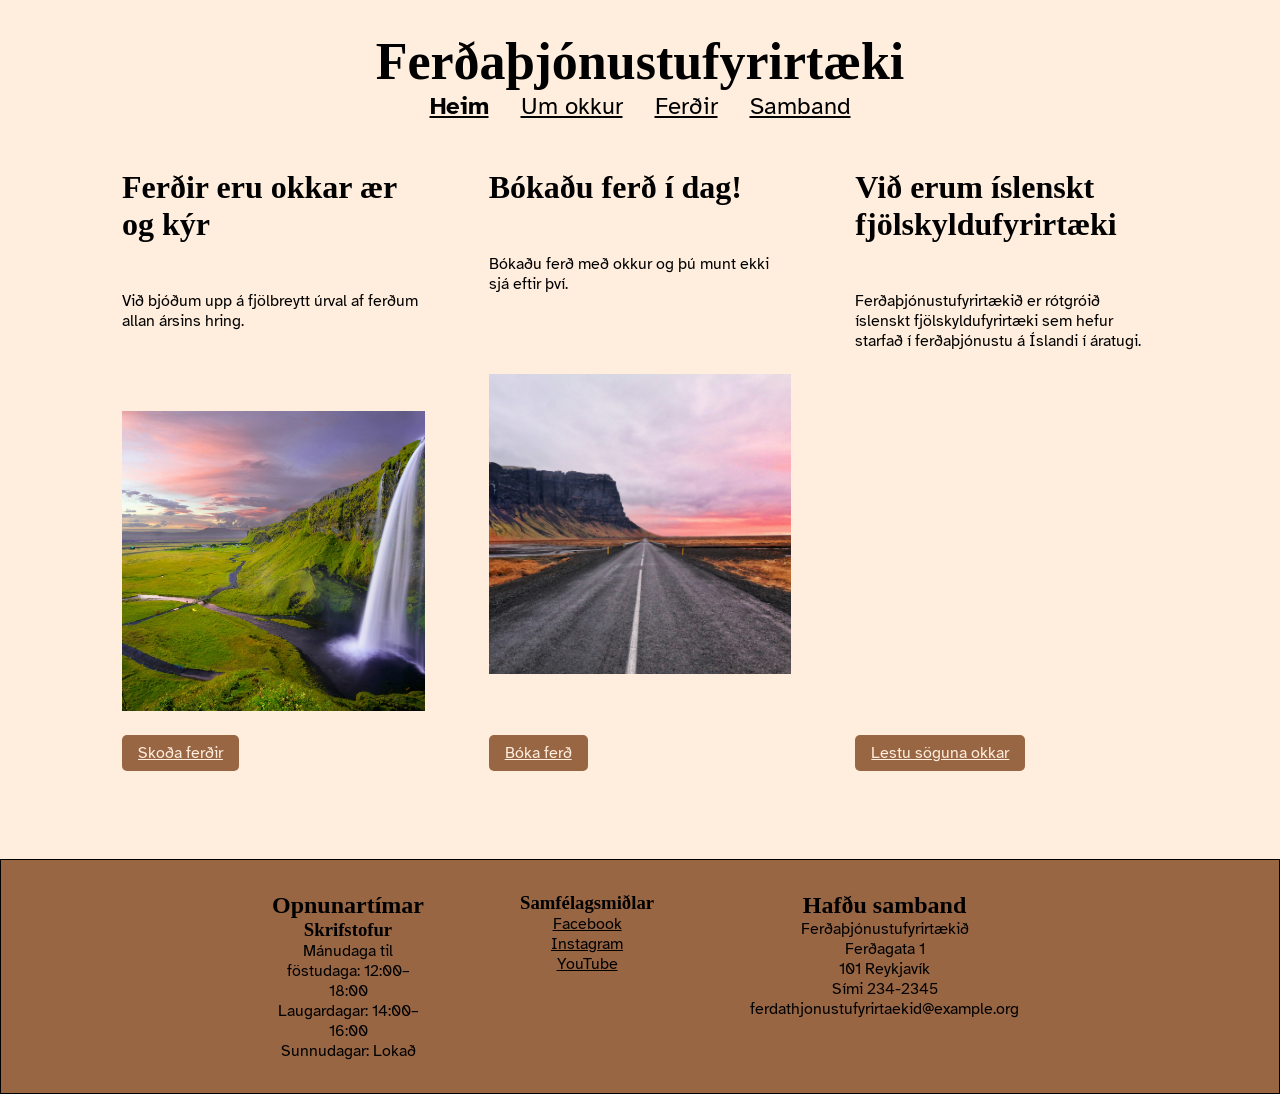
<file: index.html>
<!DOCTYPE html>
<html lang="is">
<head>
    <meta charset="UTF-8">
    <meta name="viewport" content="width=device-width, initial-scale=1.0">
    <title>verkefni1</title>
    <link rel="stylesheet" href="styles.css">
    <link rel="preconnect" href="https://fonts.googleapis.com">
    <link rel="preconnect" href="https://fonts.gstatic.com" crossorigin>
    <link href="https://fonts.googleapis.com/css2?family=Atkinson+Hyperlegible&display=swap" rel="stylesheet">

</head>
<body>
    <header>
        <h1>Ferðaþjónustufyrirtæki</h1>    

<nav>
    <ul>
        <li><strong>Heim</strong></li>
        <li><a href="umokkur.html">Um okkur</a></li>
        <li><a href="ferdir.html">Ferðir</a></li>
        <li><a href="samband.html">Samband</a></li>
    </ul>
</nav>      
    </header>
<main class="cards">
    <section class="card">
            <h2>Ferðir eru okkar ær og kýr</h2>
            
        <p>Við bjóðum upp á fjölbreytt úrval af ferðum allan ársins hring.</p>

        <img src="myndir/seljalandsfoss.jpg" alt="Seljalandsfoss">

        <p><a href="ferdir.html">Skoða ferðir</a></p>
    </section>

    <section class="card"  >
        <h2>Bókaðu ferð í dag!</h2>

        <p>Bókaðu ferð með okkur og þú munt ekki sjá eftir því.</p>

        <img src="myndir/vegur.jpg" alt="Vegur">

        <p><a href="samband.html">Bóka ferð</a></p>
    </section>

    <section class="card">
        <h2>Við erum íslenskt fjölskyldufyrirtæki</h2>

        <p>
            Ferðaþjónustufyrirtækið er rótgróið íslenskt fjölskyldufyrirtæki
            sem hefur starfað í ferðaþjónustu á Íslandi í áratugi.
        </p>

        <p><a href="umokkur.html">Lestu söguna okkar</a></p>
    </section>
</main>
<footer>
<div class="footer-content">

    <section>
        <h2>Opnunartímar</h2>

        <h3>Skrifstofur</h3>
        <p>Mánudaga til föstudaga: 12:00–18:00</p>
        <p>Laugardagar: 14:00–16:00</p>
        <p>Sunnudagar: Lokað</p>
    </section>

    <section>
        <h3>Samfélagsmiðlar</h3>
        <ul>
            <li><a href="https://www.facebook.com/HaskoliIslands/">Facebook</a></li>
            <li><a href="https://www.instagram.com/haskoli_islands/">Instagram</a></li>
            <li><a href="https://www.youtube.com/user/HIvarp">YouTube</a></li>
        </ul>
    </section>

    <section>
        <h2>Hafðu samband</h2>
        <ul>
            <li>Ferðaþjónustufyrirtækið</li>
            <li>Ferðagata 1</li>
            <li>101 Reykjavík</li>
            <li>Sími 234-2345</li>
            <li>ferdathjonustufyrirtaekid@example.org</li>
        </ul>
    </section>
</div>
</footer>

</body> 
</html>
</file>
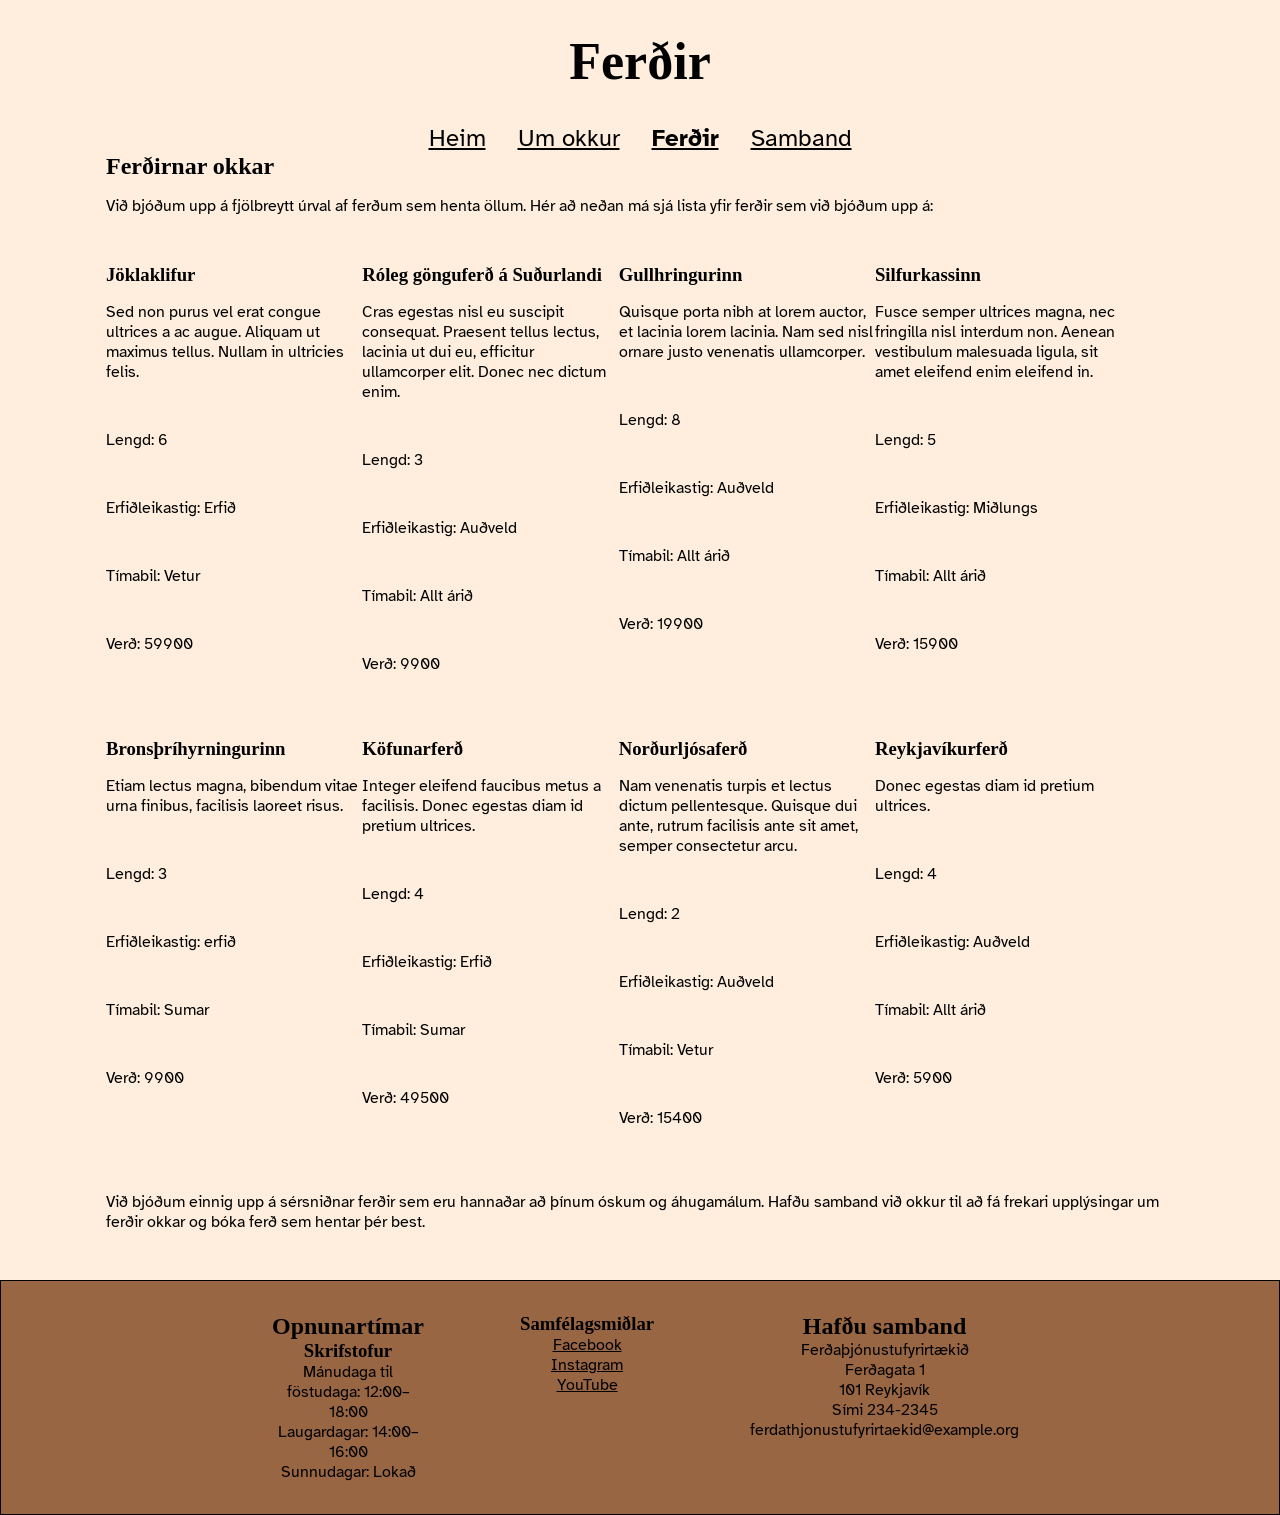
<file: ferdir.html>
<!DOCTYPE html>
<html lang="is">
  <head>
    <meta charset="utf-8">
    <title>Ferðir</title>           
    <link rel="stylesheet" href="styles.css">
</head>
  <body>
    <header>
      <h1>Ferðir</h1>   
    </header>
    <nav>
    <ul>
        <li><a href="index.html">Heim</a></li>
        <li><a href="umokkur.html">Um okkur</a></li>
        <li><strong>Ferðir</strong></li>
        <li><a href="samband.html">Samband</a></li>
        <link rel="preconnect" href="https://fonts.googleapis.com">
        <link rel="preconnect" href="https://fonts.gstatic.com" crossorigin>
        <link href="https://fonts.googleapis.com/css2?family=Atkinson+Hyperlegible&display=swap" rel="stylesheet">

    </ul>
    </nav>
  <main>
    <section>
          <h2>Ferðirnar okkar</h2>
          <p>Við bjóðum upp á fjölbreytt úrval af ferðum sem henta öllum. Hér að neðan má sjá lista yfir ferðir sem við bjóðum upp á:</p>
      
<ul class="trips">
<li>
    <h3>Jöklaklifur</h3>
    <p>Sed non purus vel erat congue ultrices a ac augue. Aliquam ut maximus tellus. Nullam in ultricies felis.</p>
    <p>Lengd: 6</p>
    <p>Erfiðleikastig: Erfið</p>
    <p>Tímabil: Vetur</p>
    <p>Verð: 59900</p>
</li>
  
    <li>
    <h3>Róleg gönguferð á Suðurlandi</h3>
    <p>Cras egestas nisl eu suscipit consequat. Praesent tellus lectus, lacinia ut dui eu, efficitur ullamcorper elit. Donec nec dictum enim.</p>
    <p>Lengd: 3</p>
    <p>Erfiðleikastig: Auðveld</p>
    <p>Tímabil: Allt árið</p>
    <p>Verð: 9900</p>
</li>

<li>
    <h3>Gullhringurinn</h3>
    <p>Quisque porta nibh at lorem auctor, et lacinia lorem lacinia. Nam sed nisl ornare justo venenatis ullamcorper.</p>
    <p>Lengd: 8</p>
    <p>Erfiðleikastig: Auðveld</p>
    <p>Tímabil: Allt árið</p>
    <p>Verð: 19900</p>
</li>

<li>
    <h3>Silfurkassinn</h3>
    <p>Fusce semper ultrices magna, nec fringilla nisl interdum non. Aenean vestibulum malesuada ligula, sit amet eleifend enim eleifend in.</p>
    <p>Lengd: 5</p>
    <p>Erfiðleikastig: Miðlungs</p>
    <p>Tímabil: Allt árið</p>
    <p>Verð: 15900</p>
</li>

<li>
    <h3>Bronsþríhyrningurinn</h3>
    <p>Etiam lectus magna, bibendum vitae urna finibus, facilisis laoreet risus.</p>
    <p>Lengd: 3</p>
    <p>Erfiðleikastig: erfið</p>
    <p>Tímabil: Sumar</p>
    <p>Verð: 9900</p>
</li>
<li>
    <h3>Köfunarferð</h3>
    <p>Integer eleifend faucibus metus a facilisis. Donec egestas diam id pretium ultrices.</p>
    <p>Lengd: 4</p>
    <p>Erfiðleikastig: Erfið</p>
    <p>Tímabil: Sumar</p>
    <p>Verð: 49500</p>
</li>

<li>
    <h3>Norðurljósaferð</h3>
    <p>Nam venenatis turpis et lectus dictum pellentesque. Quisque dui ante, rutrum facilisis ante sit amet, semper consectetur arcu.</p>
    <p>Lengd: 2</p>
    <p>Erfiðleikastig: Auðveld</p>
    <p>Tímabil: Vetur</p>
    <p>Verð: 15400</p>
</li>

<li>
    <h3>Reykjavíkurferð</h3>
    <p>Donec egestas diam id pretium ultrices.</p>
    <p>Lengd: 4</p>
    <p>Erfiðleikastig: Auðveld</p>
    <p>Tímabil: Allt árið</p>
    <p>Verð: 5900</p>
</li>
</ul>

<p>Við bjóðum einnig upp á sérsniðnar ferðir sem eru hannaðar að þínum óskum og áhugamálum. Hafðu samband við okkur til að fá frekari upplýsingar um ferðir okkar og bóka ferð sem hentar þér best.</p>

</section>

  </main>
<footer>
    <div class="footer-content">
        <section>
        <h2>Opnunartímar</h2>

        <h3>Skrifstofur</h3>
        <p>Mánudaga til föstudaga: 12:00–18:00</p>
        <p>Laugardagar: 14:00–16:00</p>
        <p>Sunnudagar: Lokað</p>
        </section>

        <section>
        <h3>Samfélagsmiðlar</h3>
        <ul>
            <li><a href="https://www.facebook.com/HaskoliIslands/">Facebook</a></li>
            <li><a href="https://www.instagram.com/haskoli_islands/">Instagram</a></li>
            <li><a href="https://www.youtube.com/user/HIvarp">YouTube</a></li>
        </ul>
        </section>

        <section>
        <h2>Hafðu samband</h2>
        <ul>
            <li>Ferðaþjónustufyrirtækið</li>
            <li>Ferðagata 1</li>
            <li>101 Reykjavík</li>
            <li>Sími 234-2345</li>
            <li>ferdathjonustufyrirtaekid@example.org</li>
        </ul>
        </section>
    </div>
</footer>
  </body>
</html>
</file>
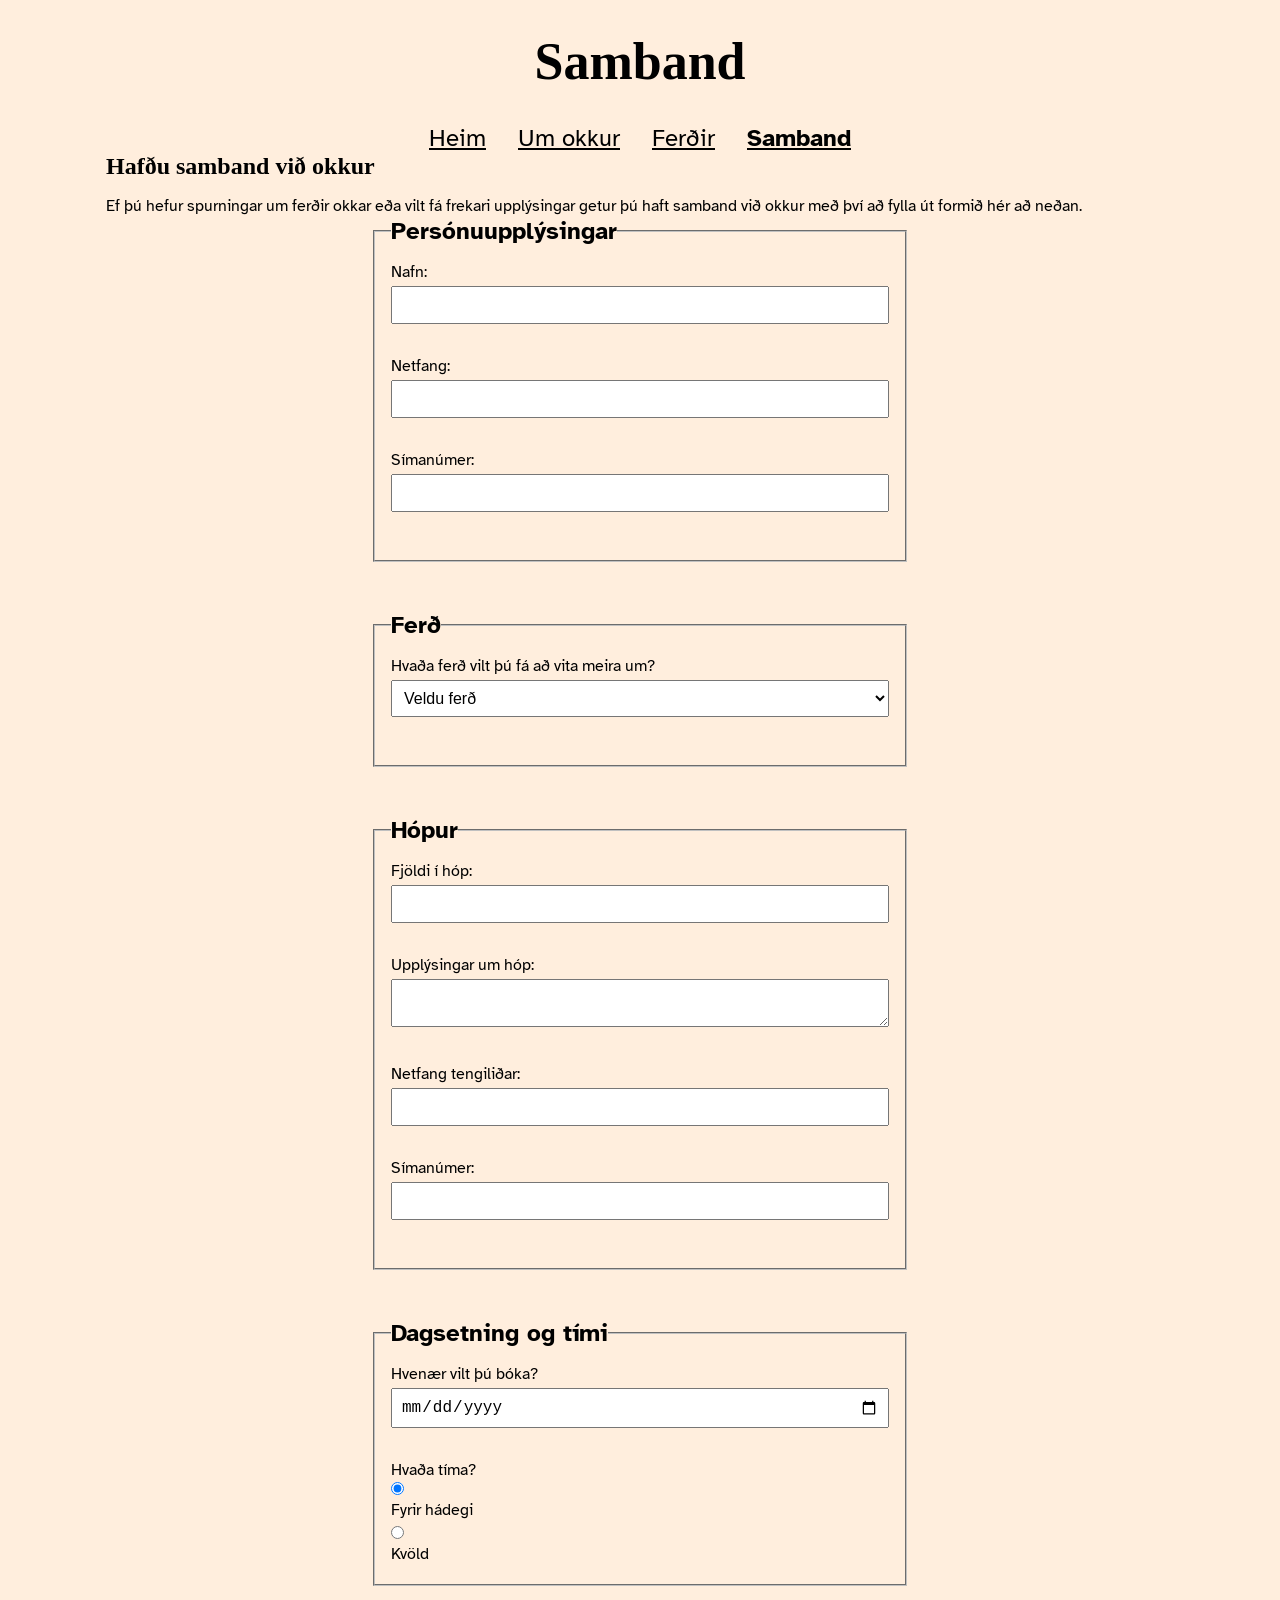
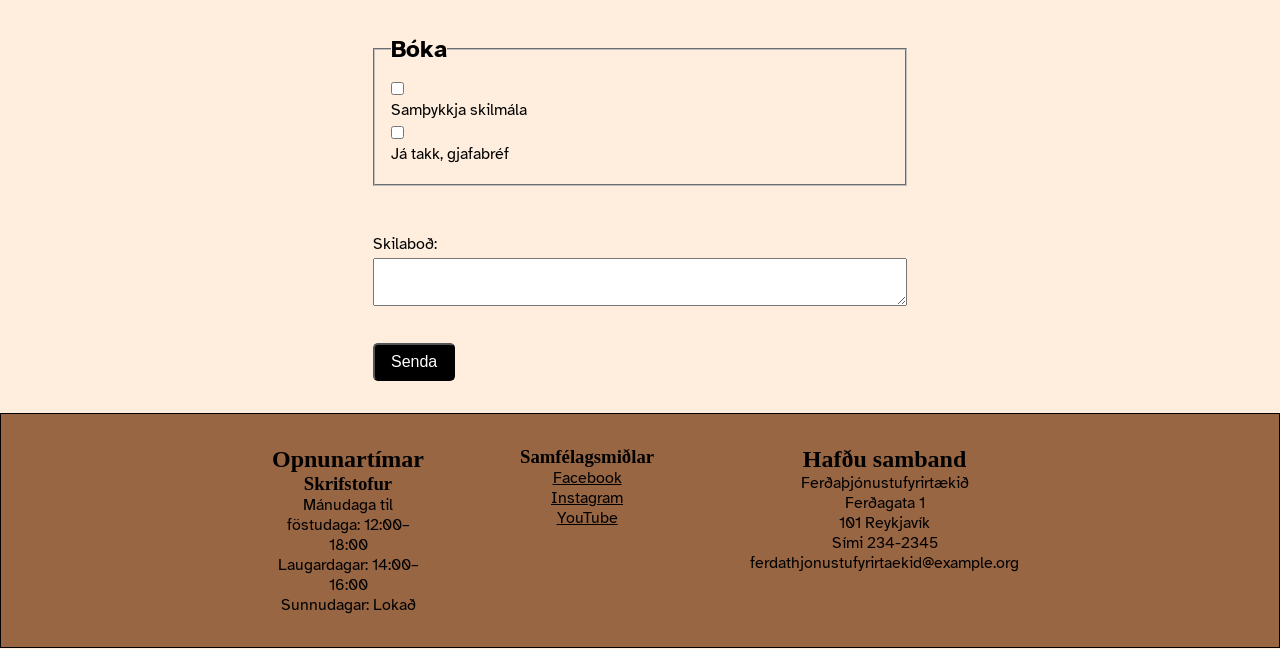
<file: samband.html>
<!DOCTYPE html>
<html lang="is">
<head>
    <meta charset="utf-8">
    <meta name="viewport" content="width=device-width, initial-scale=1.0">
    <title>Samband</title>
    <link rel="stylesheet" href="styles.css">
    <link rel="preconnect" href="https://fonts.googleapis.com">
    <link rel="preconnect" href="https://fonts.gstatic.com" crossorigin>
    <link href="https://fonts.googleapis.com/css2?family=Atkinson+Hyperlegible&display=swap" rel="stylesheet">

</head>

<body>

    <header>
        <h1>Samband</h1>
    </header>

    <nav>
        <ul>
            <li><a href="index.html">Heim</a></li>
            <li><a href="umokkur.html">Um okkur</a></li>
            <li><a href="ferdir.html">Ferðir</a></li>
            <li><strong>Samband</strong></li>
        </ul>
    </nav>

    <main>
        <h2>Hafðu samband við okkur</h2>

        <p>
            Ef þú hefur spurningar um ferðir okkar eða vilt fá frekari
            upplýsingar getur þú haft samband við okkur með því að fylla út
            formið hér að neðan.
        </p>

        <form action="mailto:secondary399@gmail.com" method="post" enctype="text/plain">
            <fieldset>
    <legend>Persónuupplýsingar</legend>
            <p>
                <label for="nafn">Nafn:</label>
                <input type="text" id="nafn" name="nafn">
            </p>

            <p>
                <label for="netfang">Netfang:</label>
                <input type="email" id="netfang" name="netfang">
            </p>

            <p>
                <label for="simanumer">Símanúmer:</label>
                <input type="tel" id="simanumer" name="simanumer">
            </p>
            </fieldset>
            <fieldset>
    <legend>Ferð</legend>
                <p>
    <label for="ferd">Hvaða ferð vilt þú fá að vita meira um?</label>
    <select id="ferd" name="ferd">
        <option value="">Veldu ferð</option>
        <option value="joklaklifur">Jöklaklifur</option>
        <option value="gonguferd">Róleg gönguferð á Suðurlandi</option>
        <option value="gullhringurinn">Gullhringurinn</option>
        <option value="silfurkassinn">Silfurkassinn</option>
        <option value="brons">Bronsþríhyrningurinn</option>
        <option value="kofunarferd">Köfunarferð</option>
        <option value="nordurljos">Norðurljósaferð</option>
        <option value="reykjavik">Reykjavíkurferð</option>
    </select>
</p>

</fieldset>

<fieldset>
    <legend>Hópur</legend>

    <p>
        <label for="fjoldi">Fjöldi í hóp:</label>
        <input type="number" id="fjoldi" name="fjoldi" min="0">
    </p>

    <p>
        <label for="upplysingar">Upplýsingar um hóp:</label>
        <textarea id="upplysingar" name="upplysingar"></textarea>
    </p>

    <p>
        <label for="tengilidur">Netfang tengiliðar:</label>
        <input type="email" id="tengilidur" name="tengilidur">
    </p>

    <p>
<label for="hopur-simi">Símanúmer:</label>
    <input type="tel" id="hopur-simi" name="hopur-simi">

    </p>
</fieldset>

<fieldset>
    <legend>Dagsetning og tími</legend>

    <p>
       <label for="dagsetning">Hvenær vilt þú bóka?</label>
    <input type="date" id="dagsetning" name="dagsetning">


    </p>

    <p>Hvaða tíma?</p>

    <p>
        <input type="radio" id="fyrir-hadegi"
               name="timi" value="fyrir-hadegi" checked>
        <label for="fyrir-hadegi">Fyrir hádegi</label>

        <input type="radio" id="kvold"
               name="timi" value="kvold">
        <label for="kvold">Kvöld</label>
    </p>
</fieldset>

<fieldset>
    <legend>Bóka</legend>

    <p>
        <input type="checkbox" id="skilmalar"
               name="skilmalar" required>
        <label for="skilmalar">Samþykkja skilmála</label>
    </p>

    <p>
        <input type="checkbox" id="gjafabref"
               name="gjafabref">
        <label for="gjafabref">Já takk, gjafabréf</label>
    </p>
</fieldset>

            <p>
                <label for="skilabod">Skilaboð:</label>
                <textarea id="skilabod" name="skilabod"></textarea>
            </p>

            <button type="submit">Senda</button>
        </form>
    </main>

<footer>
    <div class="footer-content">
        <section>
        <h2>Opnunartímar</h2>

        <h3>Skrifstofur</h3>
        <p>Mánudaga til föstudaga: 12:00–18:00</p>
        <p>Laugardagar: 14:00–16:00</p>
        <p>Sunnudagar: Lokað</p>
        </section>

        <section>
        <h3>Samfélagsmiðlar</h3>
        <ul>
            <li><a href="https://www.facebook.com/HaskoliIslands/">Facebook</a></li>
            <li><a href="https://www.instagram.com/haskoli_islands/">Instagram</a></li>
            <li><a href="https://www.youtube.com/user/HIvarp">YouTube</a></li>
        </ul>
        </section>

        <section>
        <h2>Hafðu samband</h2>
        <ul>
            <li>Ferðaþjónustufyrirtækið</li>
            <li>Ferðagata 1</li>
            <li>101 Reykjavík</li>
            <li>Sími 234-2345</li>
            <li>ferdathjonustufyrirtaekid@example.org</li>
        </ul>
        </section>
    </div>
</footer>

</body>
</html>
</file>
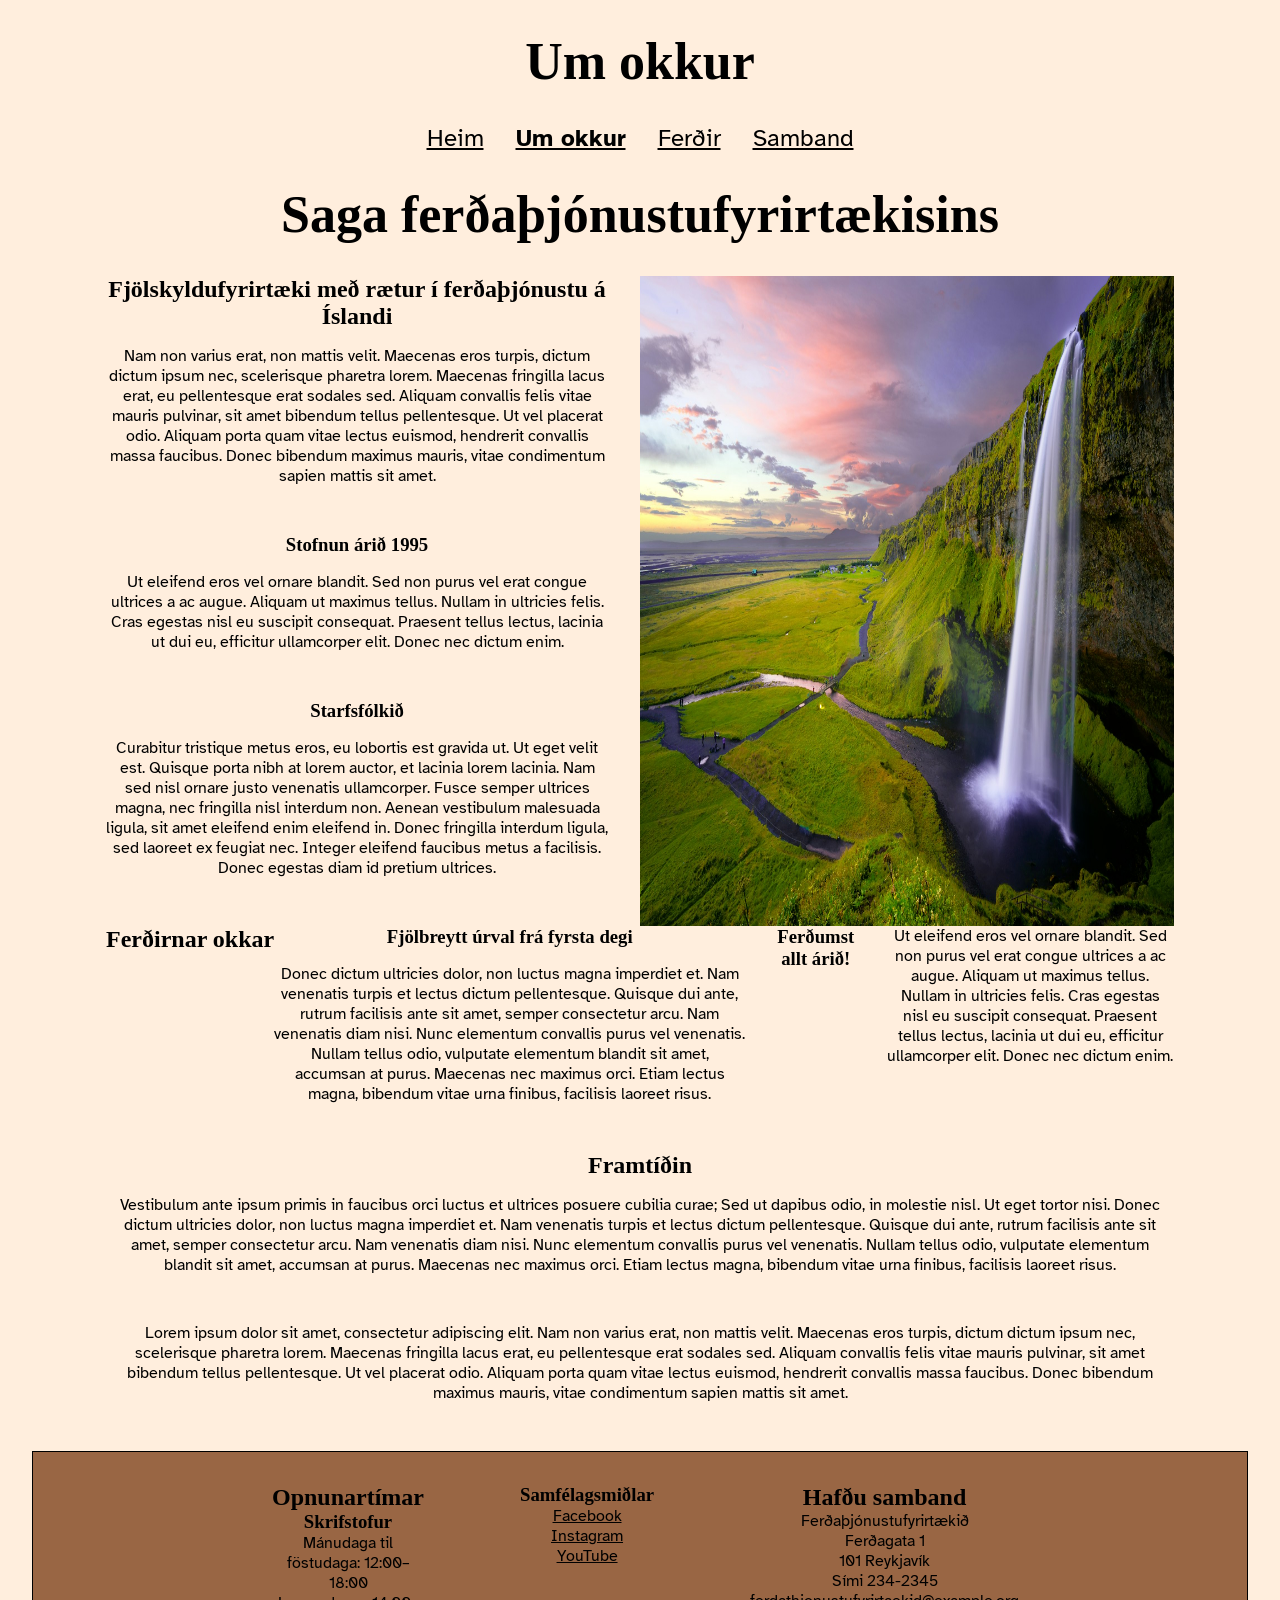
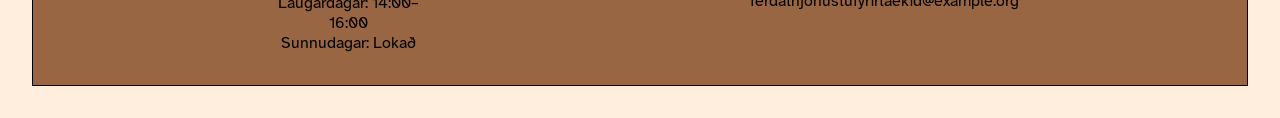
<file: umokkur.html>
<!DOCTYPE html>
<html lang="is">
<head>
    <meta charset="UTF-8">
    <meta name="viewport" content="width=device-width, initial-scale=1.0">
    <title>Um okkur</title>
    <link rel="stylesheet" href="styles.css">
    <link rel="preconnect" href="https://fonts.googleapis.com">
    <link rel="preconnect" href="https://fonts.gstatic.com" crossorigin>
    <link href="https://fonts.googleapis.com/css2?family=Atkinson+Hyperlegible&display=swap" rel="stylesheet">

</head>
<body>
    <header>
        <h1>Um okkur</h1> 
    
    <header>
    <nav>
    <ul>
        <li><a href="index.html">Heim</a></li>
        <li><strong>Um okkur</strong></li>
        <li><a href="ferdir.html">Ferðir</a></li>
        <li><a href="samband.html">Samband</a></li>
    </ul>
</nav>    
</header>
    <main>
              <h1>Saga ferðaþjónustufyrirtækisins</h1>

    <section class="about">
          <div class="about-text">
        <h2>Fjölskyldufyrirtæki með rætur í ferðaþjónustu á Íslandi</h2>
        
        <p>
Nam non varius erat, non mattis velit. Maecenas eros turpis, dictum dictum ipsum nec, scelerisque pharetra lorem. Maecenas fringilla lacus erat, eu pellentesque erat sodales sed. Aliquam convallis felis vitae mauris pulvinar, sit amet bibendum tellus pellentesque. Ut vel placerat odio. Aliquam porta quam vitae lectus euismod, hendrerit convallis massa faucibus. Donec bibendum maximus mauris, vitae condimentum sapien mattis sit amet.
        </p>

        <h3>Stofnun árið 1995</h3>

        <p>
Ut eleifend eros vel ornare blandit. Sed non purus vel erat congue ultrices a ac augue. Aliquam ut maximus tellus. Nullam in ultricies felis. Cras egestas nisl eu suscipit consequat. Praesent tellus lectus, lacinia ut dui eu, efficitur ullamcorper elit. Donec nec dictum enim.

        </p>

        <h3>Starfsfólkið</h3>
       
        <p>
Curabitur tristique metus eros, eu lobortis est gravida ut. Ut eget velit est. Quisque porta nibh at lorem auctor, et lacinia lorem lacinia. Nam sed nisl ornare justo venenatis ullamcorper. Fusce semper ultrices magna, nec fringilla nisl interdum non. Aenean vestibulum malesuada ligula, sit amet eleifend enim eleifend in. Donec fringilla interdum ligula, sed laoreet ex feugiat nec. Integer eleifend faucibus metus a facilisis. Donec egestas diam id pretium ultrices.
        </p>
        </div>
        <img src="myndir/seljalandsfoss.jpg"
             alt="Seljalandsfoss">
    </section>

    <section class="about trips">
        <h2>Ferðirnar okkar</h2>
    <div class="about-text">
<div>

        <h3>Fjölbreytt úrval frá fyrsta degi</h3>

        <p>
     
Donec dictum ultricies dolor, non luctus magna imperdiet et. Nam venenatis turpis et lectus dictum pellentesque. Quisque dui ante, rutrum facilisis ante sit amet, semper consectetur arcu. Nam venenatis diam nisi. Nunc elementum convallis purus vel venenatis. Nullam tellus odio, vulputate elementum blandit sit amet, accumsan at purus. Maecenas nec maximus orci. Etiam lectus magna, bibendum vitae urna finibus, facilisis laoreet risus.
        </p>
    </div>
        <h3>Ferðumst allt árið!</h3>

        <p>
Ut eleifend eros vel ornare blandit. Sed non purus vel erat congue ultrices a ac augue. Aliquam ut maximus tellus. Nullam in ultricies felis. Cras egestas nisl eu suscipit consequat. Praesent tellus lectus, lacinia ut dui eu, efficitur ullamcorper elit. Donec nec dictum enim.
        </p>
    </div>
    </section>
    <section class="about">
        <h2>Framtíðin</h2>

        <p>
      Vestibulum ante ipsum primis in faucibus orci luctus et ultrices posuere cubilia curae; Sed ut dapibus odio, in molestie nisl. Ut eget tortor nisi. Donec dictum ultricies dolor, non luctus magna imperdiet et. Nam venenatis turpis et lectus dictum pellentesque. Quisque dui ante, rutrum facilisis ante sit amet, semper consectetur arcu. Nam venenatis diam nisi. Nunc elementum convallis purus vel venenatis. Nullam tellus odio, vulputate elementum blandit sit amet, accumsan at purus. Maecenas nec maximus orci. Etiam lectus magna, bibendum vitae urna finibus, facilisis laoreet risus.

        </p>

        <p>
Lorem ipsum dolor sit amet, consectetur adipiscing elit. Nam non varius erat, non mattis velit. Maecenas eros turpis, dictum dictum ipsum nec, scelerisque pharetra lorem. Maecenas fringilla lacus erat, eu pellentesque erat sodales sed. Aliquam convallis felis vitae mauris pulvinar, sit amet bibendum tellus pellentesque. Ut vel placerat odio. Aliquam porta quam vitae lectus euismod, hendrerit convallis massa faucibus. Donec bibendum maximus mauris, vitae condimentum sapien mattis sit amet.

        </p>
    </section>
    </main>
<footer>
    <div class="footer-content">

        <section>
        <h2>Opnunartímar</h2>

        <h3>Skrifstofur</h3>
        <p>Mánudaga til föstudaga: 12:00–18:00</p>
        <p>Laugardagar: 14:00–16:00</p>
        <p>Sunnudagar: Lokað</p>
        </section>

        <section>
        <h3>Samfélagsmiðlar</h3>
        <ul>
            <li><a href="https://www.facebook.com/HaskoliIslands/">Facebook</a></li>
            <li><a href="https://www.instagram.com/haskoli_islands/">Instagram</a></li>
            <li><a href="https://www.youtube.com/user/HIvarp">YouTube</a></li>
        </ul>
        </section>

        <section>
        <h2>Hafðu samband</h2>
        <ul>
            <li>Ferðaþjónustufyrirtækið</li>
            <li>Ferðagata 1</li>
            <li>101 Reykjavík</li>
            <li>Sími 234-2345</li>
            <li>ferdathjonustufyrirtaekid@example.org</li>
        </ul>
        </section>
    </div>
</footer>
</body>
</html>
</file>
<file: styles.css>
/**
 * CSS fyrir sýnilausn á verkefni 2.
 * Heldur einfalt en notar grunn CSS og flexbox.
 * _Ekki_ skalanlegt.
 */

/**
 * Fjarlægja gefið margin og padding af öllu.
 */
* {
  margin: 0;
  padding: 0;
}

/**
 * Setja border-box á öll element
 * => reiknum stærð box sem width + margin
 * padding + border ekki inní því.
 */
html {
  box-sizing: border-box;
}

*,
*:before,
*:after {
  box-sizing: inherit;
}

/**
 * Hjálpar class sem felur sjónrænt það sem
 * skjálesarar lesa.
 */
.sr-only:not(:focus):not(:active) {
  clip-path: inset(50%);
  height: 1px;
  overflow: hidden;
  position: absolute;
  white-space: nowrap;
  width: 1px;
}

/** Letur **/

h1,
h2,
h3 {
    font-family: Georgia, serif;
}

/**
 * Lætur myndir aldrei taka meira pláss en
 * foreldri skilgreinir.
 */
img {
  max-width: 100%;
}

/**
 * Litur á hlekkjum erfist frá foreldri
 */
a {
  color: inherit;
}

/**
 * Leturstærð erfist frá foreldri í form elements.
 */
input,
button,
select {
  font-size: inherit;
}

body {  
  font-family: "Atkinson Hyperlegible", sans-serif;
  font-size: 16px;
  background-color: #ffeedd;
  color: #000000;
}

header { 
  padding: 2rem;
  text-align: center; 
}

nav ul { 
  display: flex;
  justify-content: center;
  gap: 2rem;
  list-style: none;  
  flex-wrap: wrap;

}

nav a[aria-current="page"] {
    font-weight: bold; 

}

nav {
    font-size: 1.5rem;
    position: sticky;
    top: 0;
    background-color: #ffeedd;
}

nav a:hover,
nav a:focus {
    text-decoration: underline;
}

nav strong {
    text-decoration: underline;
}

main { 
  max-width: 1100px;
  margin: 0 auto;
  padding: 0 1rem;
}


header h1 {
    font-size: 3.25rem;
}

footer { 
  text-align: center; 
  padding: 0;
  margin-top: 2rem;
  background-color: #996644;
  border: 1px solid;  
  display: flex;
  gap: 2rem;
  flex: 1;
  justify-content: center;

}

.footer-content section {
  flex: 1;
  padding: 2rem;

}

.footer-content {
    display: flex;
    gap: 2rem;
    max-width: 800px;
}

footer ul { 
  list-style: none;
  padding: 0;

}


.card { 
  display: flex;
  flex-direction: column;
  flex: 1; 
  padding: 1rem;
  gap: 2rem;

}

.card img {
  width: 100%;
  height: 300px;
  object-fit: cover;
}

.card p:last-child {
  margin-top: auto;
}


.cards  {
  display: flex;
  gap: 2rem;

}


table {
  width: 100%;
  border-spacing: 0;

}


form { 
  width: 50%;
} 

fieldset { 
  padding: 1rem;
  margin-bottom: 3rem;
}

input, 
select,
textarea {
    width: 100%;
    padding: 0.5rem;
    margin-bottom: 2rem;
    
}

input[type=radio],
input[type=checkbox] {
  width: auto;
  margin-bottom: 0rem;

}

label { 
  display: block;
  margin-bottom: 0.25rem;
}


button {
  padding: 0.5rem 1rem;
  background-color: #000000;
  color: #ffffff;
  border-radius: 5px;
  font-size: 1rem;
}

main > h1 {
    margin-bottom: 2rem;
}

main h2,
main h3 {
    margin-bottom: 1rem;
}

main section p {
    margin-bottom: 3rem;
}

main li {
    margin-bottom: 1rem;
}

th {
    font-weight: bold;
}

th,
td {
    border: 1px solid;
    padding: 0.5rem;
    text-align: left;
}

tbody tr:nth-child(even) {
    background-color: #eebb99;
}

form {
    max-width: 700px;
    margin: 0 auto;
}


.card a {
    background-color: #996644;
    color: #ffeedd;
    padding: 0.5rem 1rem;
    border-radius: 5px;
    font-size: 1rem;
}

.card h2 {
  font-size: 2rem;
  font-weight: bold;
  text-align: left;
}

legend {
  font-size: 1.5rem;
  font-weight: bold;  
  text-align: left;
}

.about-text {
  flex: 1;

}

.about:first-of-type {
  display: flex;
  gap: 2rem;
}

.about img {
  flex: 1;
  width: 50%;
}

.trips .about-text {
  display: flex;
  gap: 2rem;

}

.trips {
  list-style: none;
  display: flex;
  flex-wrap: wrap;
}

.trips > li {
  width: 24%;
}
</file>
